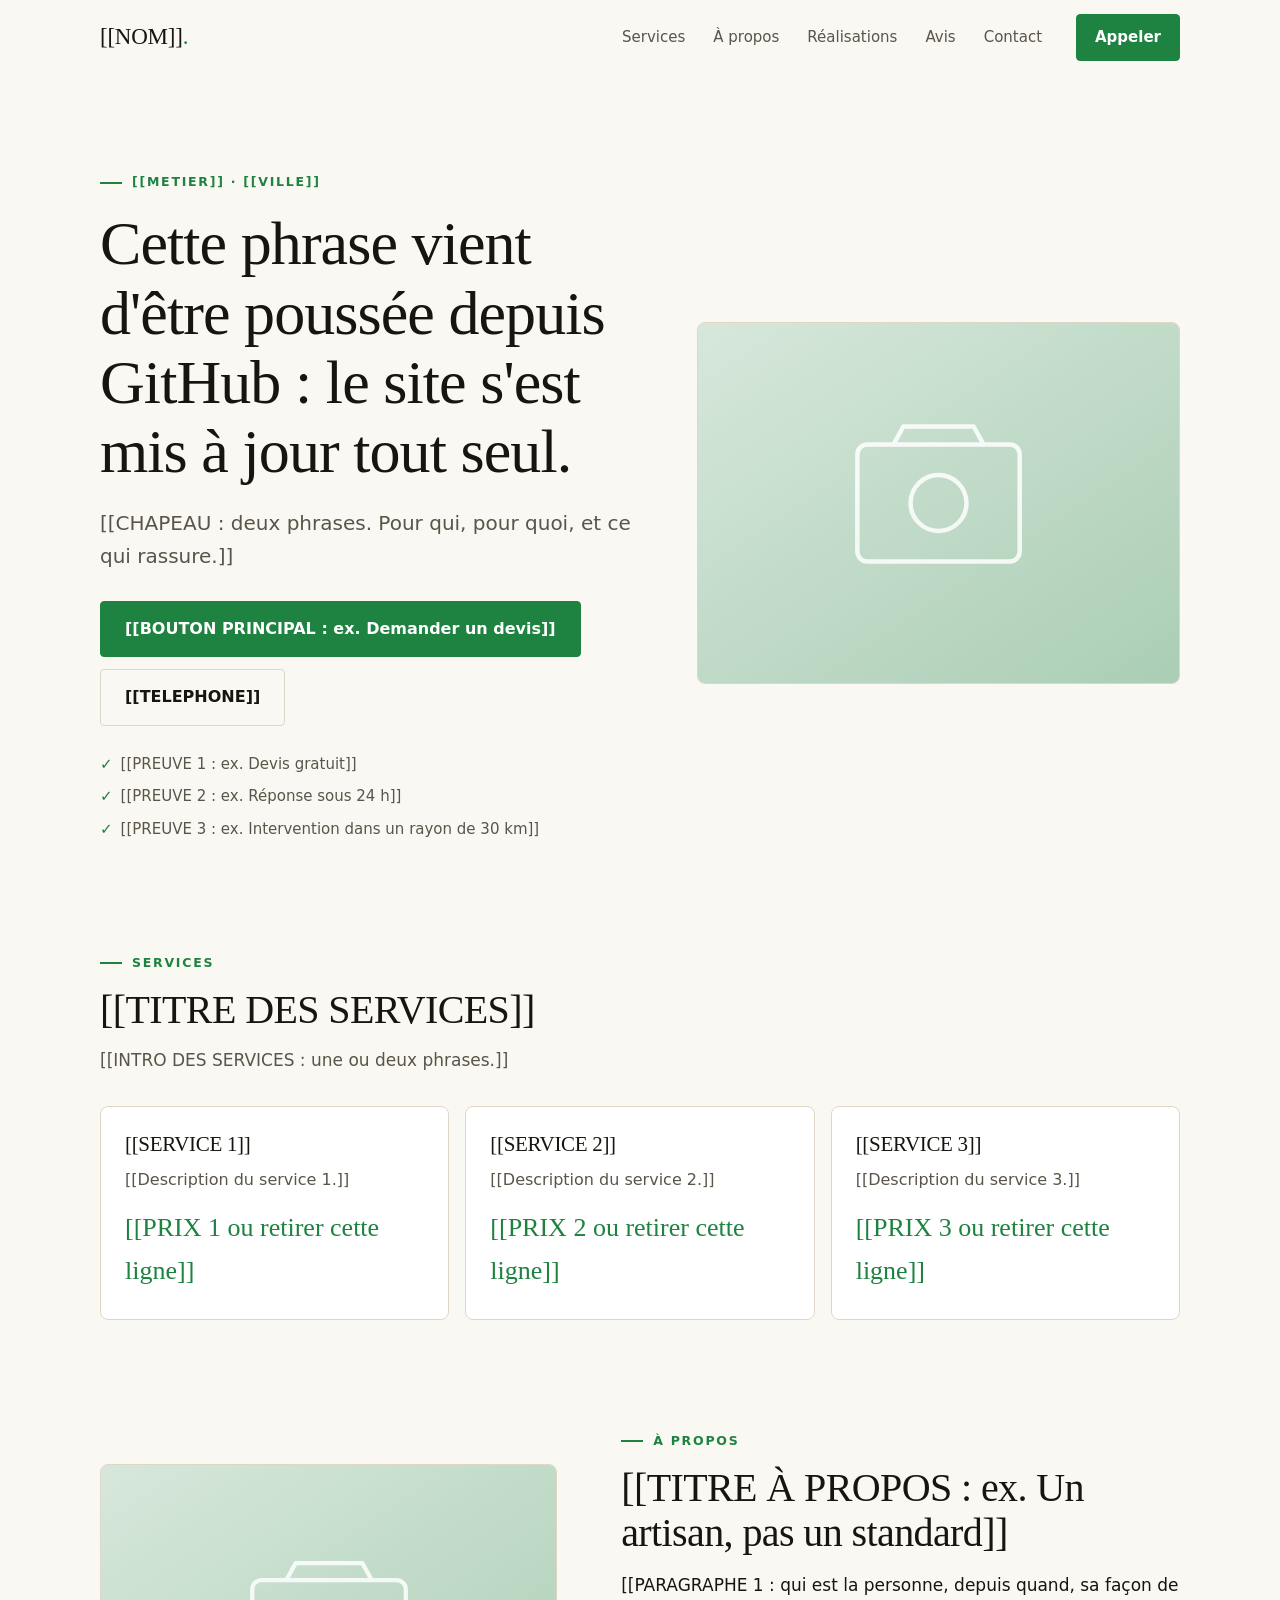
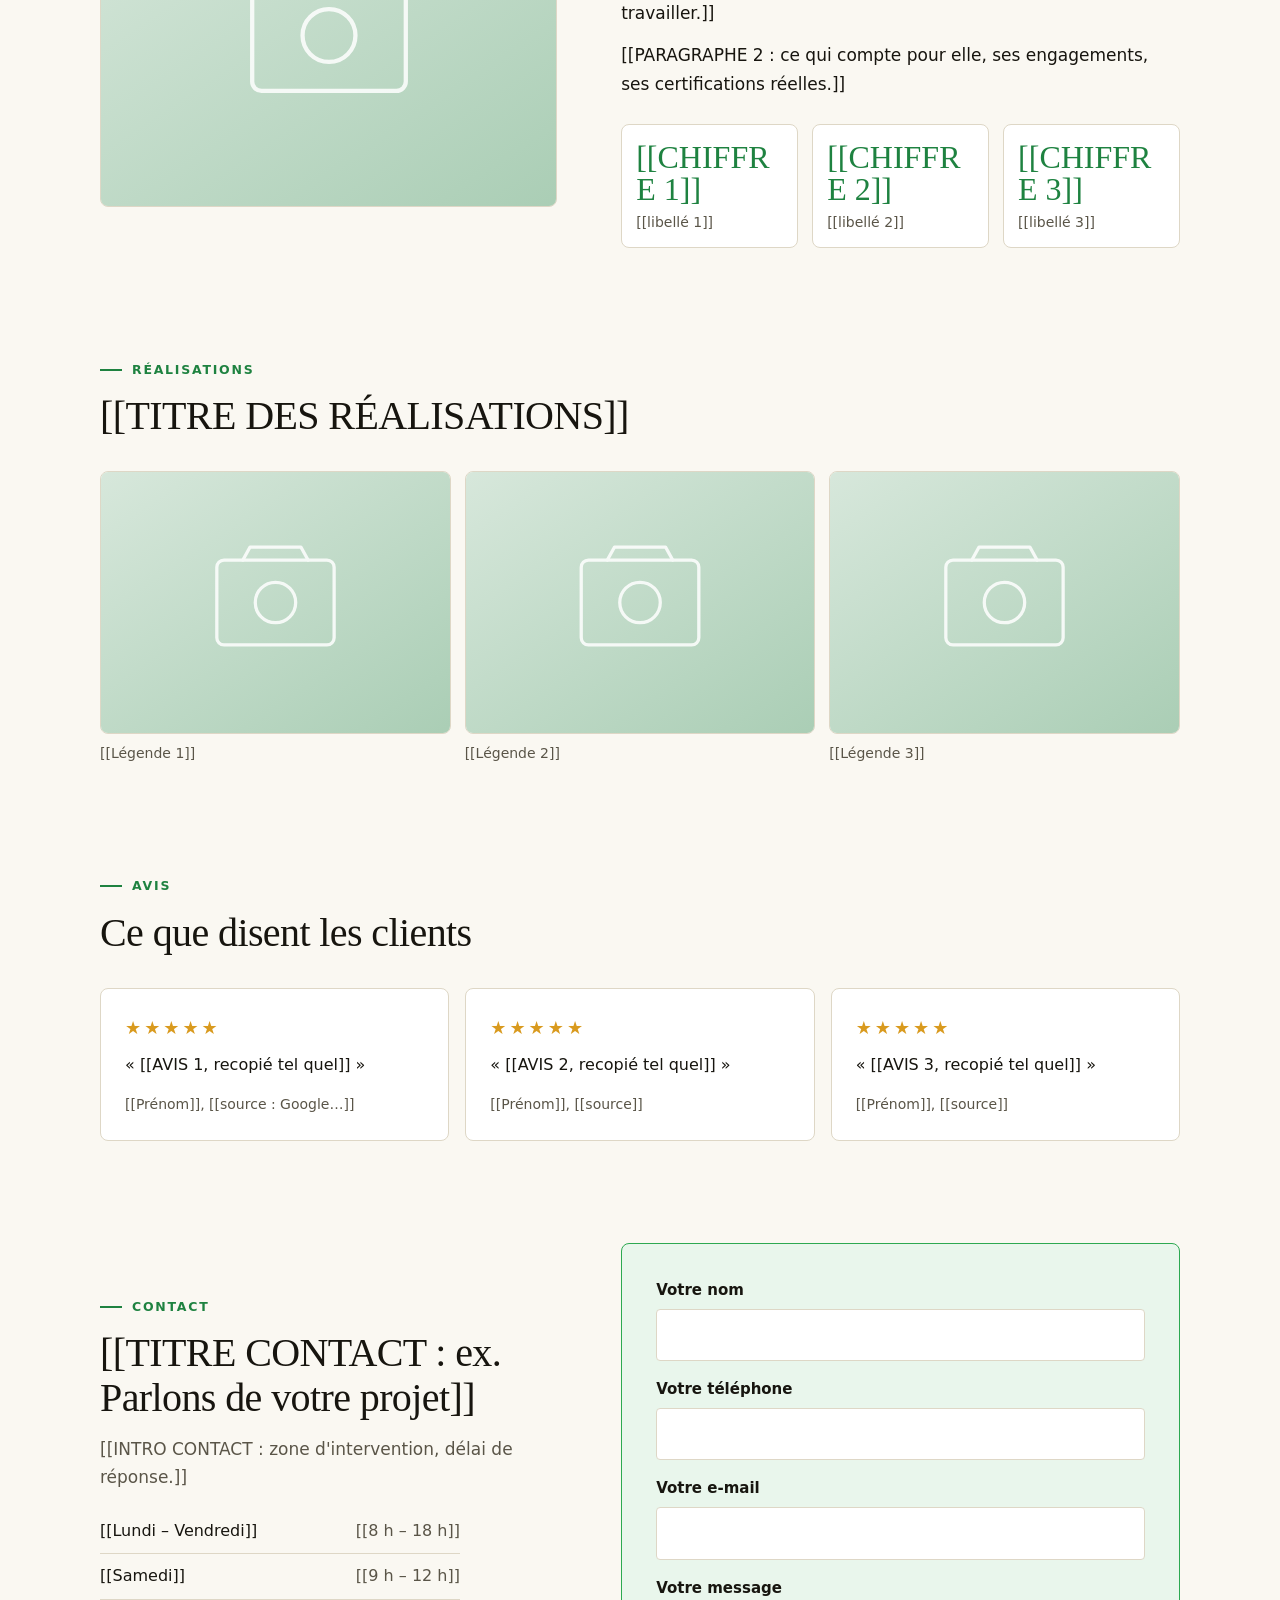
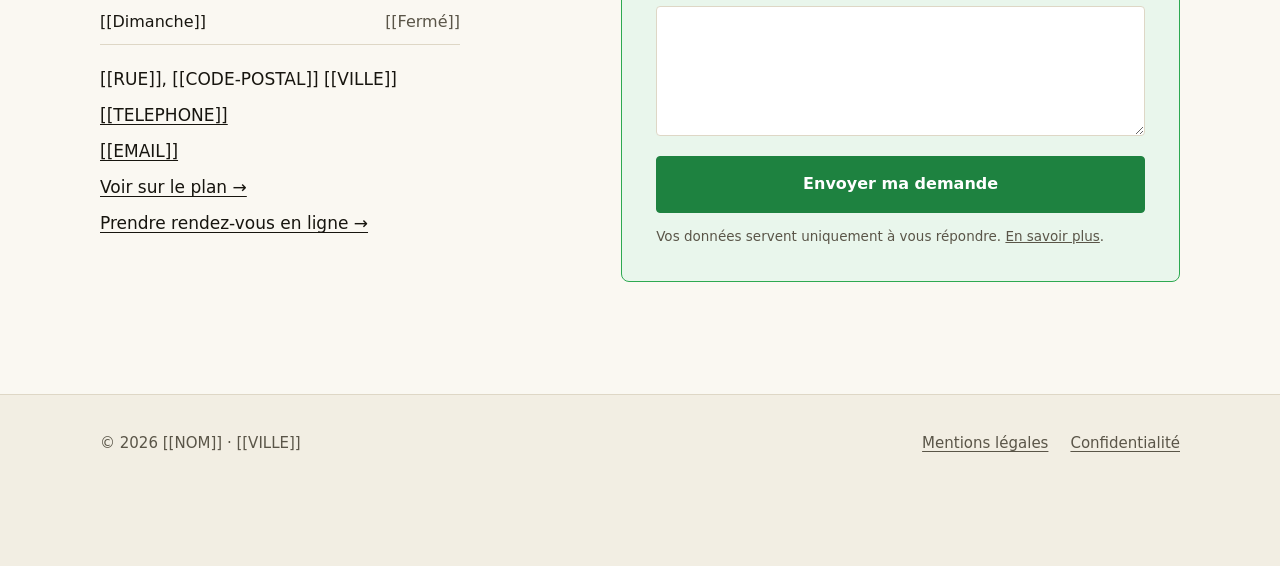
<file: index.html>
<!doctype html>
<html lang="fr">
<head>
  <meta charset="utf-8">
  <meta name="viewport" content="width=device-width, initial-scale=1">
  <title>[[NOM]] — [[METIER]] à [[VILLE]]</title>
  <meta name="description" content="[[DESCRIPTION : une phrase, 150 caractères maximum, avec le métier, la ville et ce qui distingue l'entreprise.]]">
  <link rel="canonical" href="[[URL]]/">
  <meta name="theme-color" content="#1e8240">

  <meta property="og:type" content="website">
  <meta property="og:locale" content="fr_FR">
  <meta property="og:title" content="[[NOM]] — [[METIER]] à [[VILLE]]">
  <meta property="og:description" content="[[DESCRIPTION]]">
  <meta property="og:url" content="[[URL]]/">
  <meta property="og:image" content="[[URL]]/images/partage.jpg">

  <link rel="icon" href="images/favicon.svg" type="image/svg+xml">
  <link rel="stylesheet" href="styles.css">

  <!-- Ce que Google lit pour afficher l'entreprise : à garder juste. -->
  <script type="application/ld+json">
  {
    "@context": "https://schema.org",
    "@type": "LocalBusiness",
    "name": "[[NOM]]",
    "description": "[[DESCRIPTION]]",
    "url": "[[URL]]/",
    "telephone": "[[TELEPHONE]]",
    "email": "[[EMAIL]]",
    "image": "[[URL]]/images/partage.jpg",
    "address": {
      "@type": "PostalAddress",
      "streetAddress": "[[RUE]]",
      "postalCode": "[[CODE-POSTAL]]",
      "addressLocality": "[[VILLE]]",
      "addressCountry": "FR"
    },
    "openingHours": ["[[HORAIRES-SCHEMA : ex. Mo-Fr 08:00-18:00]]"]
  }
  </script>
</head>
<body>
  <a class="lien-evitement" href="#contenu">Aller au contenu</a>

  <header class="entete">
    <div class="entete-rang">
      <a class="marque" href="#haut" aria-label="[[NOM]], accueil">[[NOM]]<span>.</span></a>
      <button class="burger" type="button" aria-label="Ouvrir le menu" aria-expanded="false" aria-controls="menu">
        <svg width="20" height="20" viewBox="0 0 24 24" fill="none" stroke="currentColor" stroke-width="2" stroke-linecap="round" aria-hidden="true"><path d="M4 7h16M4 12h16M4 17h16"/></svg>
      </button>
      <nav class="menu" id="menu" aria-label="Navigation principale">
        <a href="#services">Services</a>
        <a href="#apropos">À propos</a>
        <a href="#realisations">Réalisations</a>
        <a href="#avis">Avis</a>
        <a href="#contact">Contact</a>
      </nav>
      <a class="bouton" href="tel:[[TELEPHONE-LIEN]]">Appeler</a>
    </div>
  </header>

  <main id="contenu">
    <span id="haut"></span>

    <!-- ── Héros ───────────────────────────────────────────────────── -->
    <section class="heros">
      <div class="contenu heros-grille">
        <div class="heros-texte">
          <span class="surtitre">[[METIER]] · [[VILLE]]</span>
          <h1>Cette phrase vient d'être poussée depuis GitHub : le site s'est mis à jour tout seul.</h1>
          <p class="chapeau">[[CHAPEAU : deux phrases. Pour qui, pour quoi, et ce qui rassure.]]</p>
          <div class="actions">
            <a class="bouton" href="#contact">[[BOUTON PRINCIPAL : ex. Demander un devis]]</a>
            <a class="bouton-2" href="tel:[[TELEPHONE-LIEN]]">[[TELEPHONE]]</a>
          </div>
          <ul class="preuves">
            <li>[[PREUVE 1 : ex. Devis gratuit]]</li>
            <li>[[PREUVE 2 : ex. Réponse sous 24 h]]</li>
            <li>[[PREUVE 3 : ex. Intervention dans un rayon de 30 km]]</li>
          </ul>
        </div>
        <div class="photo">
          <img src="images/exemple.svg" width="1200" height="800" alt="[[DESCRIPTION DE LA PHOTO]]" fetchpriority="high">
        </div>
      </div>
    </section>

    <!-- ── Services ────────────────────────────────────────────────── -->
    <section class="bande" id="services">
      <div class="contenu">
        <span class="surtitre revele">Services</span>
        <h2 class="revele" style="margin-top:14px">[[TITRE DES SERVICES]]</h2>
        <p class="intro revele">[[INTRO DES SERVICES : une ou deux phrases.]]</p>
        <div class="grille trois">
          <article class="carte revele" style="--i:0">
            <h3>[[SERVICE 1]]</h3>
            <p>[[Description du service 1.]]</p>
            <div class="prix">[[PRIX 1 ou retirer cette ligne]]</div>
          </article>
          <article class="carte revele" style="--i:1">
            <h3>[[SERVICE 2]]</h3>
            <p>[[Description du service 2.]]</p>
            <div class="prix">[[PRIX 2 ou retirer cette ligne]]</div>
          </article>
          <article class="carte revele" style="--i:2">
            <h3>[[SERVICE 3]]</h3>
            <p>[[Description du service 3.]]</p>
            <div class="prix">[[PRIX 3 ou retirer cette ligne]]</div>
          </article>
        </div>
      </div>
    </section>

    <!-- ── À propos ────────────────────────────────────────────────── -->
    <section class="bande" id="apropos">
      <div class="contenu deux">
        <div class="photo revele">
          <img src="images/exemple.svg" width="1200" height="800" alt="[[DESCRIPTION DE LA PHOTO : la personne ou l'équipe]]" loading="lazy">
        </div>
        <div>
          <span class="surtitre revele">À propos</span>
          <h2 class="revele" style="margin-top:14px">[[TITRE À PROPOS : ex. Un artisan, pas un standard]]</h2>
          <p class="revele" style="margin-top:16px">[[PARAGRAPHE 1 : qui est la personne, depuis quand, sa façon de travailler.]]</p>
          <p class="revele">[[PARAGRAPHE 2 : ce qui compte pour elle, ses engagements, ses certifications réelles.]]</p>
          <div class="chiffres revele">
            <div><b>[[CHIFFRE 1]]</b><span>[[libellé 1]]</span></div>
            <div><b>[[CHIFFRE 2]]</b><span>[[libellé 2]]</span></div>
            <div><b>[[CHIFFRE 3]]</b><span>[[libellé 3]]</span></div>
          </div>
        </div>
      </div>
    </section>

    <!-- ── Réalisations ────────────────────────────────────────────── -->
    <section class="bande" id="realisations">
      <div class="contenu">
        <span class="surtitre revele">Réalisations</span>
        <h2 class="revele" style="margin-top:14px">[[TITRE DES RÉALISATIONS]]</h2>
        <div class="galerie">
          <figure class="revele" style="--i:0"><img src="images/exemple.svg" width="1200" height="800" alt="[[DESCRIPTION 1]]" loading="lazy"><figcaption>[[Légende 1]]</figcaption></figure>
          <figure class="revele" style="--i:1"><img src="images/exemple.svg" width="1200" height="800" alt="[[DESCRIPTION 2]]" loading="lazy"><figcaption>[[Légende 2]]</figcaption></figure>
          <figure class="revele" style="--i:2"><img src="images/exemple.svg" width="1200" height="800" alt="[[DESCRIPTION 3]]" loading="lazy"><figcaption>[[Légende 3]]</figcaption></figure>
        </div>
      </div>
    </section>

    <!-- ── Avis ────────────────────────────────────────────────────── -->
    <!-- DES AVIS RÉELLEMENT REÇUS, recopiés tels quels avec le prénom. Jamais
         inventés : de faux avis sur un vrai commerce sont une pratique
         commerciale trompeuse. S'il n'y en a pas, RETIRER TOUTE LA SECTION. -->
    <section class="bande" id="avis">
      <div class="contenu">
        <span class="surtitre revele">Avis</span>
        <h2 class="revele" style="margin-top:14px">Ce que disent les clients</h2>
        <ul class="avis">
          <li class="revele" style="--i:0"><div class="etoiles" aria-label="5 sur 5">★★★★★</div><blockquote>« [[AVIS 1, recopié tel quel]] »</blockquote><cite>[[Prénom]], [[source : Google…]]</cite></li>
          <li class="revele" style="--i:1"><div class="etoiles" aria-label="5 sur 5">★★★★★</div><blockquote>« [[AVIS 2, recopié tel quel]] »</blockquote><cite>[[Prénom]], [[source]]</cite></li>
          <li class="revele" style="--i:2"><div class="etoiles" aria-label="5 sur 5">★★★★★</div><blockquote>« [[AVIS 3, recopié tel quel]] »</blockquote><cite>[[Prénom]], [[source]]</cite></li>
        </ul>
      </div>
    </section>

    <!-- ── Contact ─────────────────────────────────────────────────── -->
    <section class="bande" id="contact">
      <div class="contenu deux">
        <div>
          <span class="surtitre revele">Contact</span>
          <h2 class="revele" style="margin-top:14px">[[TITRE CONTACT : ex. Parlons de votre projet]]</h2>
          <p class="intro revele">[[INTRO CONTACT : zone d'intervention, délai de réponse.]]</p>

          <ul class="horaires revele" aria-label="Horaires">
            <li><span>[[Lundi – Vendredi]]</span><span>[[8 h – 18 h]]</span></li>
            <li><span>[[Samedi]]</span><span>[[9 h – 12 h]]</span></li>
            <li><span>[[Dimanche]]</span><span>[[Fermé]]</span></li>
          </ul>

          <address class="coordonnees revele">
            <span>[[RUE]], [[CODE-POSTAL]] [[VILLE]]</span>
            <a href="tel:[[TELEPHONE-LIEN]]">[[TELEPHONE]]</a>
            <a href="mailto:[[EMAIL]]">[[EMAIL]]</a>
            <!-- UN LIEN VERS LE PLAN, PAS UNE CARTE INTÉGRÉE : une carte intégrée
                 dépose des cookies et oblige à afficher un bandeau de consentement. -->
            <a href="[[LIEN-PLAN : adresse Google Maps de l'entreprise]]" target="_blank" rel="noopener">Voir sur le plan →</a>
            <!-- RETIRER la ligne suivante si le client ne prend pas de rendez-vous en ligne. -->
            <a href="[[LIEN-RDV : adresse Cal.com du client]]" target="_blank" rel="noopener">Prendre rendez-vous en ligne →</a>
          </address>
        </div>

        <!-- Formulaire géré par Netlify Forms : les demandes arrivent dans la boîte
             du client (réglage dans SON compte Netlify : Forms → notifications). -->
        <form class="formulaire revele" name="contact" method="POST" action="merci.html" data-netlify="true" netlify-honeypot="champ-piege">
          <input type="hidden" name="form-name" value="contact">
          <p class="piege" aria-hidden="true"><label>Ne pas remplir <input name="champ-piege" tabindex="-1" autocomplete="off"></label></p>

          <label for="nom">Votre nom</label>
          <input class="champ" id="nom" name="nom" type="text" autocomplete="name" required>

          <label for="tel">Votre téléphone</label>
          <input class="champ" id="tel" name="telephone" type="tel" autocomplete="tel">

          <label for="mail">Votre e-mail</label>
          <input class="champ" id="mail" name="email" type="email" autocomplete="email" required>

          <label for="message">Votre message</label>
          <textarea class="champ" id="message" name="message" required></textarea>

          <button class="bouton" type="submit">Envoyer ma demande</button>
          <p class="note">Vos données servent uniquement à vous répondre. <a href="confidentialite.html">En savoir plus</a>.</p>
        </form>
      </div>
    </section>
  </main>

  <footer class="pied">
    <div class="contenu pied-rang">
      <p>© <span id="annee">2026</span> [[NOM]] · [[VILLE]]</p>
      <nav aria-label="Pied de page">
        <a href="mentions-legales.html">Mentions légales</a>
        <a href="confidentialite.html">Confidentialité</a>
      </nav>
    </div>
  </footer>

  <!-- Téléphone : appeler et écrire restent toujours à portée du pouce. -->
  <div class="barre-pouce">
    <a class="bouton" href="tel:[[TELEPHONE-LIEN]]">Appeler</a>
    <a class="bouton-2" href="#contact">Écrire</a>
  </div>

  <script src="site.js" defer></script>
</body>
</html>
</file>
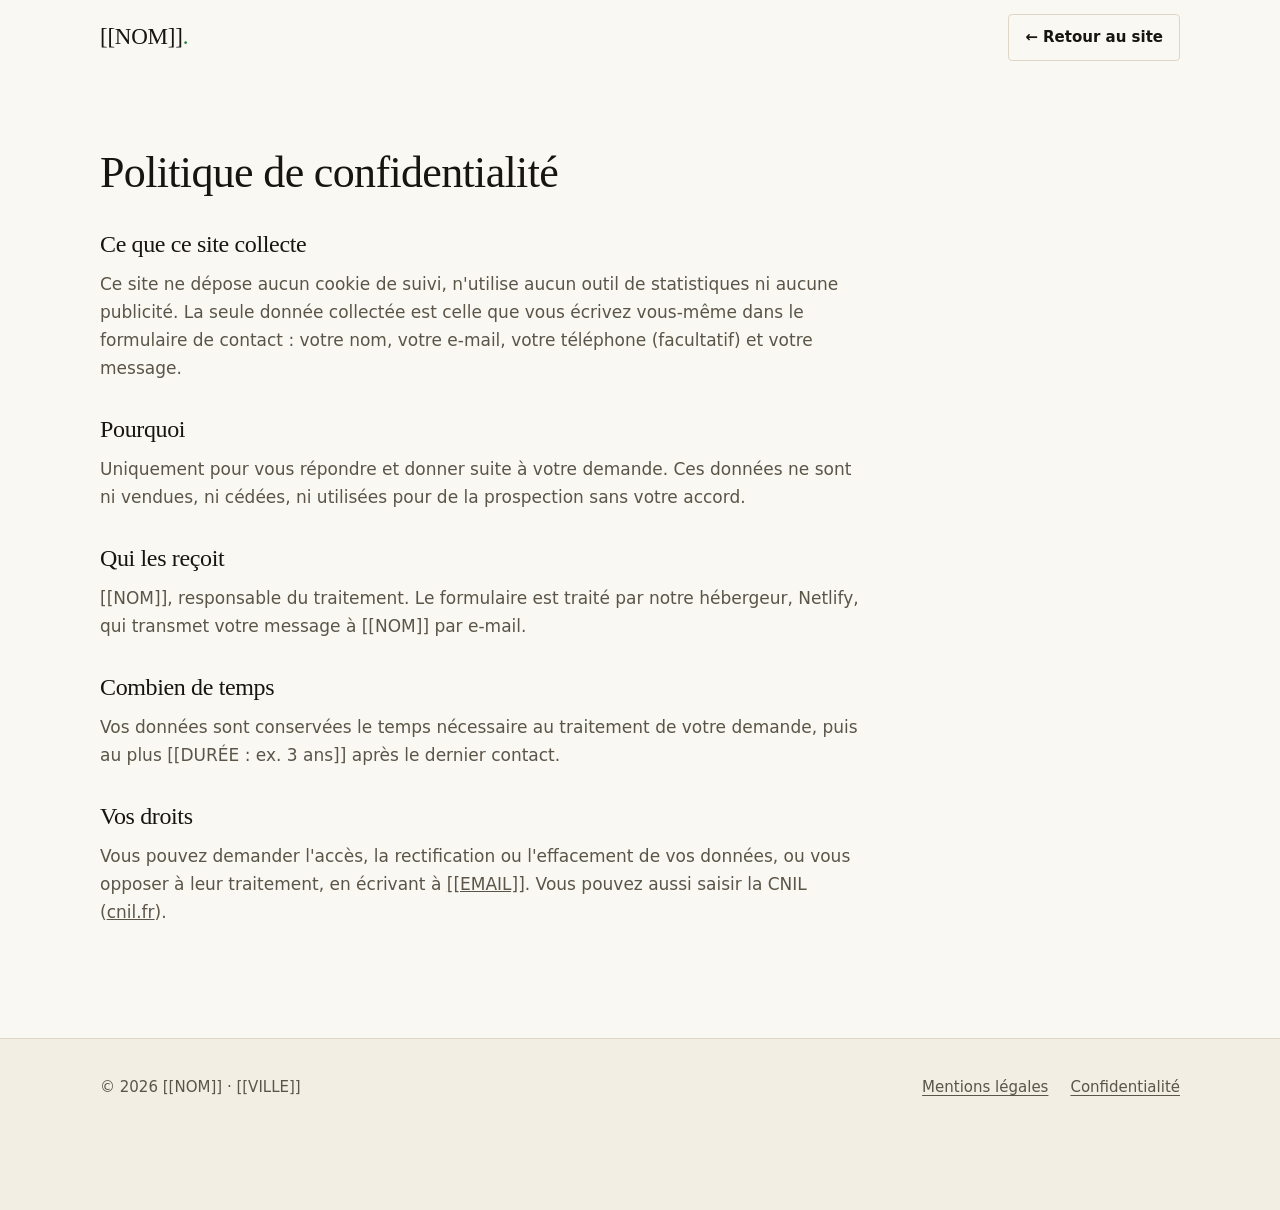
<file: confidentialite.html>
<!doctype html>
<html lang="fr">
<head>
  <meta charset="utf-8">
  <meta name="viewport" content="width=device-width, initial-scale=1">
  <title>Politique de confidentialité — [[NOM]]</title>
  <meta name="description" content="Comment [[NOM]] traite les données envoyées par le formulaire de contact.">
  <link rel="canonical" href="[[URL]]/confidentialite.html">
  <link rel="icon" href="images/favicon.svg" type="image/svg+xml">
  <link rel="stylesheet" href="styles.css">
</head>
<body>
  <a class="lien-evitement" href="#contenu">Aller au contenu</a>
  <header class="entete">
    <div class="entete-rang">
      <a class="marque" href="index.html" aria-label="[[NOM]], accueil">[[NOM]]<span>.</span></a>
      <a class="bouton-2" href="index.html" style="padding:10px 16px;font-size:15px">← Retour au site</a>
    </div>
  </header>
  <main id="contenu">
    <div class="contenu">
      <article class="page-texte">
        <h1>Politique de confidentialité</h1>

        <h2>Ce que ce site collecte</h2>
        <p>Ce site ne dépose aucun cookie de suivi, n'utilise aucun outil de statistiques ni aucune publicité. La seule donnée collectée est celle que vous écrivez vous-même dans le formulaire de contact : votre nom, votre e-mail, votre téléphone (facultatif) et votre message.</p>

        <h2>Pourquoi</h2>
        <p>Uniquement pour vous répondre et donner suite à votre demande. Ces données ne sont ni vendues, ni cédées, ni utilisées pour de la prospection sans votre accord.</p>

        <h2>Qui les reçoit</h2>
        <p>[[NOM]], responsable du traitement. Le formulaire est traité par notre hébergeur, Netlify, qui transmet votre message à [[NOM]] par e-mail.</p>

        <h2>Combien de temps</h2>
        <p>Vos données sont conservées le temps nécessaire au traitement de votre demande, puis au plus [[DURÉE : ex. 3 ans]] après le dernier contact.</p>

        <h2>Vos droits</h2>
        <p>Vous pouvez demander l'accès, la rectification ou l'effacement de vos données, ou vous opposer à leur traitement, en écrivant à <a href="mailto:[[EMAIL]]">[[EMAIL]]</a>. Vous pouvez aussi saisir la CNIL (<a href="https://www.cnil.fr" rel="noopener">cnil.fr</a>).</p>
      </article>
    </div>
  </main>
  <footer class="pied">
    <div class="contenu pied-rang">
      <p>© <span id="annee">2026</span> [[NOM]] · [[VILLE]]</p>
      <nav aria-label="Pied de page">
        <a href="mentions-legales.html">Mentions légales</a>
        <a href="confidentialite.html">Confidentialité</a>
      </nav>
    </div>
  </footer>
  <script src="site.js" defer></script>
</body>
</html>
</file>
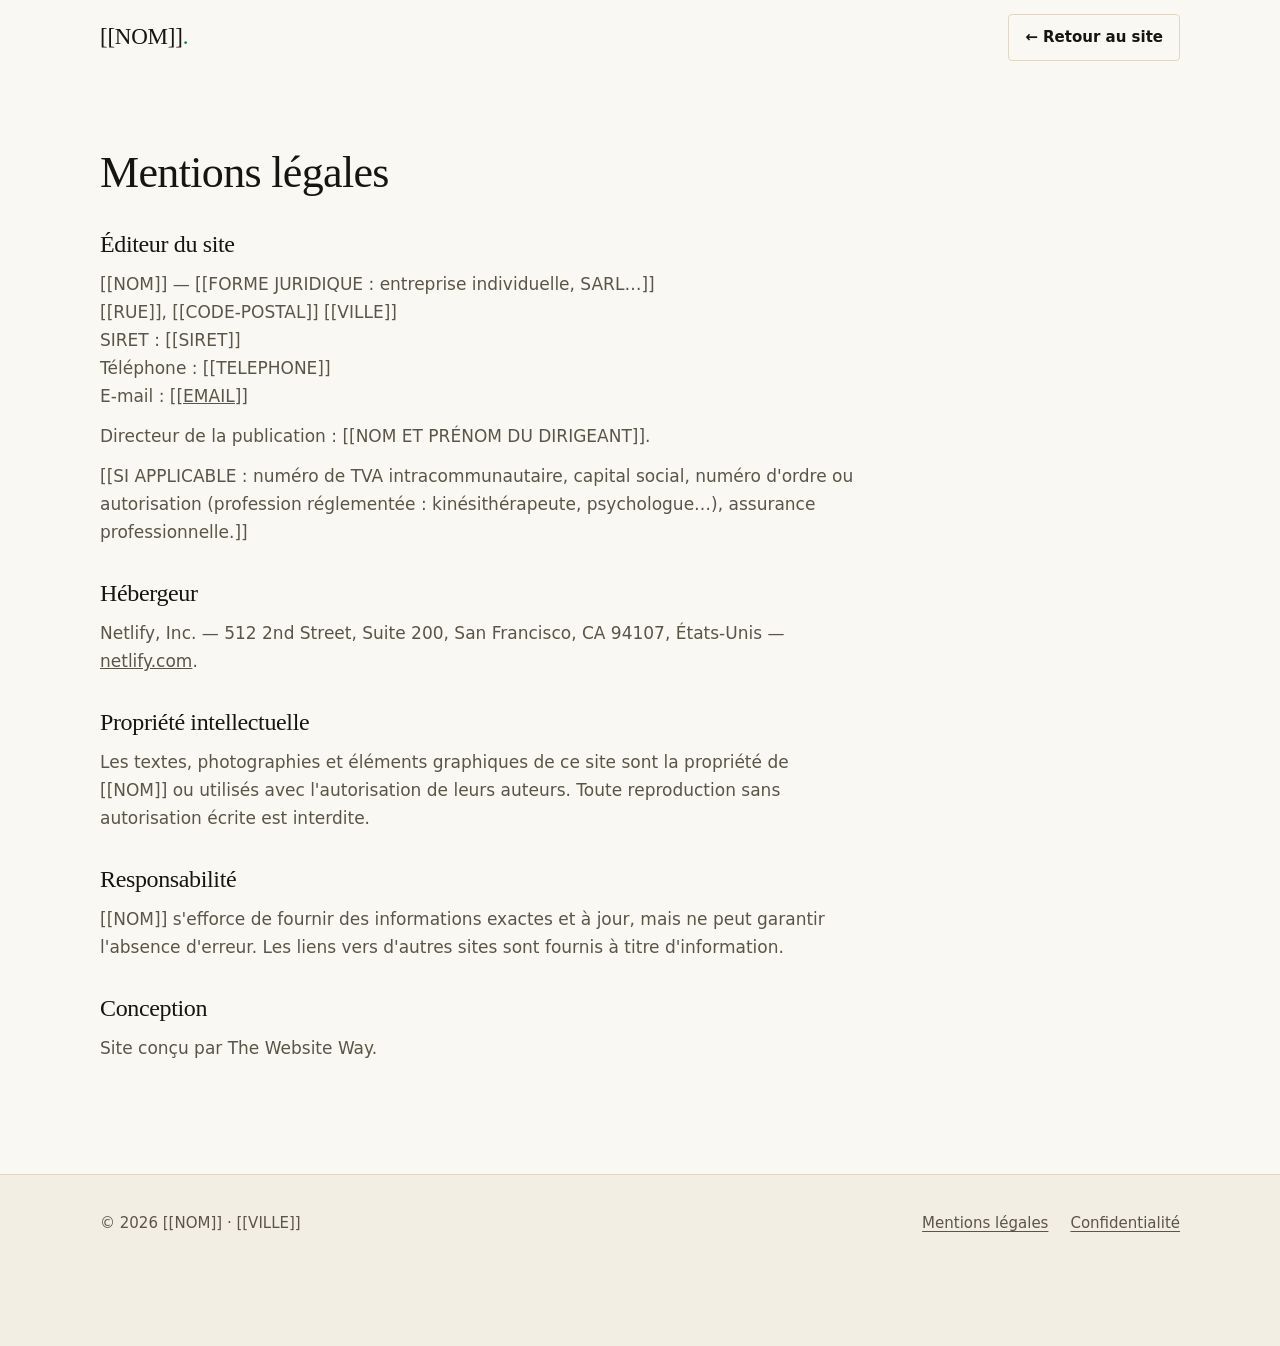
<file: mentions-legales.html>
<!doctype html>
<html lang="fr">
<head>
  <meta charset="utf-8">
  <meta name="viewport" content="width=device-width, initial-scale=1">
  <title>Mentions légales — [[NOM]]</title>
  <meta name="description" content="Mentions légales du site de [[NOM]].">
  <link rel="canonical" href="[[URL]]/mentions-legales.html">
  <link rel="icon" href="images/favicon.svg" type="image/svg+xml">
  <link rel="stylesheet" href="styles.css">
</head>
<body>
  <a class="lien-evitement" href="#contenu">Aller au contenu</a>
  <header class="entete">
    <div class="entete-rang">
      <a class="marque" href="index.html" aria-label="[[NOM]], accueil">[[NOM]]<span>.</span></a>
      <a class="bouton-2" href="index.html" style="padding:10px 16px;font-size:15px">← Retour au site</a>
    </div>
  </header>
  <main id="contenu">
    <div class="contenu">
      <article class="page-texte">
        <h1>Mentions légales</h1>

        <h2>Éditeur du site</h2>
        <p>[[NOM]] — [[FORME JURIDIQUE : entreprise individuelle, SARL…]]<br>
        [[RUE]], [[CODE-POSTAL]] [[VILLE]]<br>
        SIRET : [[SIRET]]<br>
        Téléphone : [[TELEPHONE]]<br>
        E-mail : <a href="mailto:[[EMAIL]]">[[EMAIL]]</a></p>
        <p>Directeur de la publication : [[NOM ET PRÉNOM DU DIRIGEANT]].</p>
        <p>[[SI APPLICABLE : numéro de TVA intracommunautaire, capital social, numéro d'ordre ou autorisation (profession réglementée : kinésithérapeute, psychologue…), assurance professionnelle.]]</p>

        <h2>Hébergeur</h2>
        <p>Netlify, Inc. — 512 2nd Street, Suite 200, San Francisco, CA 94107, États-Unis — <a href="https://www.netlify.com" rel="noopener">netlify.com</a>.</p>

        <h2>Propriété intellectuelle</h2>
        <p>Les textes, photographies et éléments graphiques de ce site sont la propriété de [[NOM]] ou utilisés avec l'autorisation de leurs auteurs. Toute reproduction sans autorisation écrite est interdite.</p>

        <h2>Responsabilité</h2>
        <p>[[NOM]] s'efforce de fournir des informations exactes et à jour, mais ne peut garantir l'absence d'erreur. Les liens vers d'autres sites sont fournis à titre d'information.</p>

        <h2>Conception</h2>
        <p>Site conçu par The Website Way.</p>
      </article>
    </div>
  </main>
  <footer class="pied">
    <div class="contenu pied-rang">
      <p>© <span id="annee">2026</span> [[NOM]] · [[VILLE]]</p>
      <nav aria-label="Pied de page">
        <a href="mentions-legales.html">Mentions légales</a>
        <a href="confidentialite.html">Confidentialité</a>
      </nav>
    </div>
  </footer>
  <script src="site.js" defer></script>
</body>
</html>
</file>
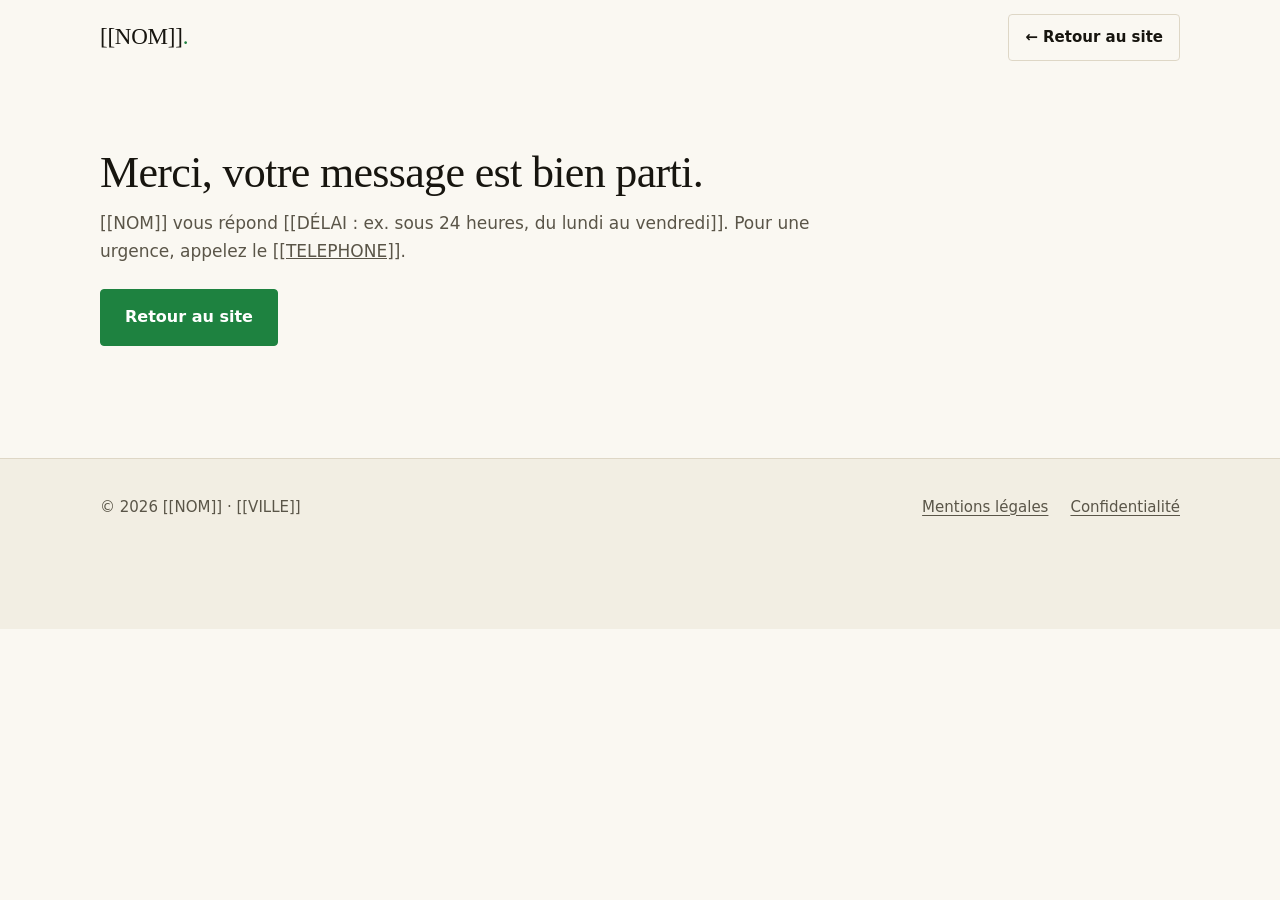
<file: merci.html>
<!doctype html>
<html lang="fr">
<head>
  <meta charset="utf-8">
  <meta name="viewport" content="width=device-width, initial-scale=1">
  <title>Message envoyé — [[NOM]]</title>
  <meta name="description" content="Votre message a bien été envoyé.">
  <meta name="robots" content="noindex">
  <link rel="icon" href="images/favicon.svg" type="image/svg+xml">
  <link rel="stylesheet" href="styles.css">
</head>
<body>
  <a class="lien-evitement" href="#contenu">Aller au contenu</a>
  <header class="entete">
    <div class="entete-rang">
      <a class="marque" href="index.html" aria-label="[[NOM]], accueil">[[NOM]]<span>.</span></a>
      <a class="bouton-2" href="index.html" style="padding:10px 16px;font-size:15px">← Retour au site</a>
    </div>
  </header>
  <main id="contenu">
    <div class="contenu">
      <article class="page-texte">
        <h1>Merci, votre message est bien parti.</h1>
        <p>[[NOM]] vous répond [[DÉLAI : ex. sous 24 heures, du lundi au vendredi]]. Pour une urgence, appelez le <a href="tel:[[TELEPHONE-LIEN]]">[[TELEPHONE]]</a>.</p>
        <p style="margin-top:24px"><a class="bouton" href="index.html">Retour au site</a></p>
      </article>
    </div>
  </main>
  <footer class="pied">
    <div class="contenu pied-rang">
      <p>© <span id="annee">2026</span> [[NOM]] · [[VILLE]]</p>
      <nav aria-label="Pied de page">
        <a href="mentions-legales.html">Mentions légales</a>
        <a href="confidentialite.html">Confidentialité</a>
      </nav>
    </div>
  </footer>
  <script src="site.js" defer></script>
</body>
</html>
</file>
<file: styles.css>
/* ════════════════════════════════════════════════════════════════════════
   MODÈLE DE SITE STATIQUE — l'habillage.

   POUR CHANGER L'ALLURE D'UN CLIENT, TOUCHER AUX VARIABLES CI-DESSOUS, et
   presque rien d'autre : la couleur d'accent, le papier, l'encre, la
   typographie des titres.

   AUCUNE POLICE NI SCRIPT EXTERNE. Pas de Google Fonts, pas de statistiques :
   rien ne part vers un tiers à la visite, donc pas de bandeau de cookies à
   afficher, et la page se charge vite. Les polices sont celles du système.

   DEUX VERTS, COMME SUR TTW : un accent pour ce qui est DESSINÉ, un accent
   foncé pour ce qui porte du TEXTE (contraste 4,5 pour 1 au minimum). Si vous
   changez la couleur, gardez cette règle : testez le texte blanc sur
   --accent-texte.
   ════════════════════════════════════════════════════════════════════════ */

:root {
  --accent: #2da951;
  --accent-texte: #1e8240;
  --accent-survol: #176934;
  --accent-clair: #e9f6ec;
  --sur-accent: #ffffff;

  --papier: #faf8f2;
  --papier-2: #f2eee3;
  --surface: #ffffff;
  --encre: #17150f;
  --encre-2: #5a5548;
  --encre-3: #7a7466;
  --trait: #ded7c6;

  --titres: 'Iowan Old Style', 'Palatino Linotype', Palatino, Georgia, serif;
  --corps: system-ui, -apple-system, 'Segoe UI', Roboto, sans-serif;
  --lisse: cubic-bezier(.22, .61, .36, 1);
  --largeur: 1120px;
  color-scheme: light;
}

/* La nuit suit le réglage de l'appareil, sans bouton. */
@media (prefers-color-scheme: dark) {
  :root {
    --accent: #4fc97c;
    --accent-texte: #4fc97c;
    --accent-survol: #6fd896;
    --accent-clair: #16261b;
    --sur-accent: #0c1810;
    --papier: #0e1511;
    --papier-2: #141d17;
    --surface: #132019;
    --encre: #f4f0e6;
    --encre-2: #bab3a2;
    --encre-3: #8b8474;
    --trait: #2a372e;
    color-scheme: dark;
  }
}

*, *::before, *::after { box-sizing: border-box; }
html { scroll-behavior: smooth; -webkit-text-size-adjust: 100%; }
body {
  margin: 0; background: var(--papier); color: var(--encre);
  font-family: var(--corps); font-size: 17px; line-height: 1.65;
}
img { max-width: 100%; height: auto; display: block; }
a { color: inherit; }
p { margin: 0; }
h1, h2, h3 { font-family: var(--titres); font-weight: 400; letter-spacing: -0.015em; line-height: 1.12; margin: 0; }
h1 { font-size: clamp(36px, 6vw, 62px); }
h2 { font-size: clamp(27px, 3.6vw, 40px); }
h3 { font-size: 21px; }

:focus-visible { outline: 3px solid var(--accent-texte); outline-offset: 2px; border-radius: 2px; }

.lien-evitement {
  position: absolute; left: 12px; top: -60px; z-index: 100;
  background: var(--accent-texte); color: var(--sur-accent); padding: 10px 16px; border-radius: 4px;
}
.lien-evitement:focus { top: 12px; }

.contenu { max-width: var(--largeur); margin: 0 auto; padding: 0 20px; }
.bande { padding: clamp(56px, 8vw, 104px) 0 0; }
.surtitre {
  display: inline-flex; align-items: center; gap: 10px;
  font-size: 12.5px; font-weight: 600; letter-spacing: .14em; text-transform: uppercase; color: var(--accent-texte);
}
.surtitre::before { content: ''; width: 22px; height: 2px; background: currentColor; }
.intro { max-width: 640px; margin-top: 14px; color: var(--encre-2); }

/* ── Boutons ─────────────────────────────────────────────────────────── */
.bouton, .bouton-2 {
  display: inline-flex; align-items: center; justify-content: center; gap: 9px;
  padding: 14px 24px; font: inherit; font-size: 16px; font-weight: 600;
  border-radius: 4px; text-decoration: none; cursor: pointer;
  transition: background .2s, color .2s, border-color .2s, transform .2s var(--lisse);
}
.bouton { background: var(--accent-texte); color: var(--sur-accent); border: 1px solid var(--accent-texte); }
.bouton:hover { background: var(--accent-survol); border-color: var(--accent-survol); transform: translateY(-2px); }
.bouton-2 { background: transparent; color: var(--encre); border: 1px solid var(--trait); }
.bouton-2:hover { border-color: var(--encre-3); transform: translateY(-2px); }

/* ── En-tête ─────────────────────────────────────────────────────────── */
.entete {
  position: sticky; top: 0; z-index: 50;
  background: color-mix(in srgb, var(--papier) 92%, transparent);
  backdrop-filter: blur(10px); -webkit-backdrop-filter: blur(10px);
  border-bottom: 1px solid transparent; transition: border-color .25s, box-shadow .25s;
}
.entete.defile { border-bottom-color: var(--trait); box-shadow: 0 8px 24px -18px rgba(0, 0, 0, .35); }
.entete-rang { display: flex; align-items: center; gap: 22px; padding: 14px 20px; max-width: var(--largeur); margin: 0 auto; }
.marque { font-family: var(--titres); font-size: 23px; text-decoration: none; letter-spacing: -.01em; margin-right: auto; }
.marque span { color: var(--accent-texte); }
.menu { display: flex; gap: 4px; }
.menu a { padding: 8px 12px; text-decoration: none; color: var(--encre-2); font-size: 15px; position: relative; transition: color .2s; }
.menu a:hover { color: var(--encre); }
.menu a::after {
  content: ''; position: absolute; left: 12px; right: 12px; bottom: 3px; height: 2px;
  background: var(--accent-texte); transform: scaleX(0); transform-origin: left; transition: transform .3s var(--lisse);
}
.menu a:hover::after { transform: scaleX(1); }
.entete .bouton { padding: 10px 18px; font-size: 15px; }
.burger { display: none; background: none; border: 1px solid var(--trait); border-radius: 4px; width: 44px; height: 44px; cursor: pointer; color: var(--encre); }
@media (max-width: 860px) {
  .burger { display: inline-grid; place-items: center; }
  .menu {
    display: none; position: absolute; left: 0; right: 0; top: 100%; flex-direction: column; gap: 0;
    background: var(--papier); border-bottom: 1px solid var(--trait); padding: 8px 20px 16px;
  }
  .menu.ouvert { display: flex; }
  .menu a { padding: 14px 4px; border-bottom: 1px solid var(--trait); }
  .menu a::after { display: none; }
  .entete .bouton { display: none; }
}

/* ── Héros ───────────────────────────────────────────────────────────── */
.heros { padding: clamp(40px, 7vw, 88px) 0 0; }
.heros-grille { display: grid; gap: clamp(28px, 5vw, 64px); align-items: center; grid-template-columns: minmax(0, 1fr); }
@media (min-width: 900px) { .heros-grille { grid-template-columns: minmax(0, 1.05fr) minmax(0, .95fr); } }
.heros h1 { margin-top: 16px; }
.heros p.chapeau { margin-top: 20px; font-size: clamp(17px, 1.7vw, 20px); color: var(--encre-2); max-width: 560px; }
.actions { margin-top: 28px; display: flex; flex-wrap: wrap; gap: 12px; }
.preuves { margin: 26px 0 0; padding: 0; list-style: none; display: flex; flex-wrap: wrap; gap: 8px 22px; color: var(--encre-2); font-size: 15px; }
.preuves li::before { content: '✓'; color: var(--accent-texte); font-weight: 700; margin-right: 8px; }
.photo { border-radius: 8px; overflow: hidden; border: 1px solid var(--trait); background: var(--papier-2); }
.photo img { width: 100%; aspect-ratio: 4 / 3; object-fit: cover; }

/* ── Services ────────────────────────────────────────────────────────── */
.grille { margin-top: 32px; display: grid; gap: 16px; grid-template-columns: 1fr; }
@media (min-width: 640px) { .grille { grid-template-columns: repeat(2, 1fr); } }
@media (min-width: 960px) { .grille.trois { grid-template-columns: repeat(3, 1fr); } }
.carte {
  padding: 26px 24px; background: var(--surface); border: 1px solid var(--trait); border-radius: 8px;
  transition: transform .35s var(--lisse), border-color .25s, box-shadow .35s var(--lisse); position: relative; overflow: hidden;
}
.carte::before {
  content: ''; position: absolute; left: 0; right: 0; top: 0; height: 3px; background: var(--accent);
  transform: scaleX(0); transform-origin: left; transition: transform .45s var(--lisse);
}
.carte:hover { transform: translateY(-4px); border-color: color-mix(in srgb, var(--accent) 55%, var(--trait)); box-shadow: 0 18px 36px -26px rgba(0, 0, 0, .45); }
.carte:hover::before { transform: scaleX(1); }
.carte p { margin-top: 10px; color: var(--encre-2); font-size: 16px; }
.carte .prix { margin-top: 14px; font-family: var(--titres); font-size: 26px; color: var(--accent-texte); }

/* ── À propos ────────────────────────────────────────────────────────── */
.deux { display: grid; gap: clamp(28px, 5vw, 64px); align-items: center; grid-template-columns: minmax(0, 1fr); }
@media (min-width: 900px) { .deux { grid-template-columns: minmax(0, .9fr) minmax(0, 1.1fr); } }
.deux p + p { margin-top: 14px; }
.chiffres { margin-top: 26px; display: grid; grid-template-columns: repeat(3, minmax(0, 1fr)); gap: 14px; }
@media (max-width: 480px) { .chiffres { gap: 8px; } .chiffres div { padding: 14px 10px; } .chiffres b { font-size: 26px; } }
.chiffres div { padding: 16px 14px; border: 1px solid var(--trait); border-radius: 8px; background: var(--surface); }
.chiffres b { overflow-wrap: anywhere; display: block; font-family: var(--titres); font-weight: 400; font-size: 32px; color: var(--accent-texte); line-height: 1; }
.chiffres span { overflow-wrap: anywhere; display: block; margin-top: 8px; font-size: 14px; color: var(--encre-2); line-height: 1.35; }

/* ── Réalisations ────────────────────────────────────────────────────── */
.galerie { margin-top: 32px; display: grid; gap: 14px; grid-template-columns: repeat(2, 1fr); }
@media (min-width: 900px) { .galerie { grid-template-columns: repeat(3, 1fr); } }
.galerie figure { margin: 0; }
.galerie img { aspect-ratio: 4 / 3; object-fit: cover; border-radius: 8px; border: 1px solid var(--trait); width: 100%; }
.galerie figcaption { margin-top: 8px; font-size: 14px; color: var(--encre-2); }

/* ── Avis ────────────────────────────────────────────────────────────── */
.avis { margin: 32px 0 0; padding: 0; list-style: none; display: grid; gap: 16px; grid-template-columns: 1fr; }
@media (min-width: 900px) { .avis { grid-template-columns: repeat(3, 1fr); } }
.avis li { padding: 24px; background: var(--surface); border: 1px solid var(--trait); border-radius: 8px; }
.etoiles { color: #d99a1e; letter-spacing: 3px; font-size: 18px; }
.avis blockquote { margin: 10px 0 0; color: var(--encre); font-size: 16px; }
.avis cite { display: block; margin-top: 14px; font-style: normal; font-size: 14px; color: var(--encre-2); }

/* ── Horaires et contact ─────────────────────────────────────────────── */
.horaires { margin: 18px 0 0; padding: 0; list-style: none; max-width: 360px; }
.horaires li { display: flex; justify-content: space-between; gap: 16px; padding: 9px 0; border-bottom: 1px solid var(--trait); font-size: 16px; }
.horaires li span:last-child { color: var(--encre-2); }
.coordonnees { margin-top: 20px; display: grid; gap: 8px; font-style: normal; }
.coordonnees a { text-underline-offset: 3px; }

.formulaire { padding: clamp(22px, 3vw, 34px); background: var(--accent-clair); border: 1px solid var(--accent); border-radius: 8px; }
.formulaire label { display: block; font-size: 15px; font-weight: 600; margin-top: 16px; }
.formulaire label:first-of-type { margin-top: 0; }
.champ {
  display: block; width: 100%; margin-top: 6px; padding: 12px 14px; font: inherit; font-size: 16px;
  color: var(--encre); background: var(--surface); border: 1px solid var(--trait); border-radius: 4px;
}
textarea.champ { min-height: 130px; resize: vertical; }
.formulaire .bouton { margin-top: 20px; width: 100%; }
.formulaire .note { margin-top: 12px; font-size: 13.5px; color: var(--encre-2); }
.piege { position: absolute; left: -9999px; }

/* ── Pied de page ────────────────────────────────────────────────────── */
.pied { margin-top: clamp(64px, 9vw, 112px); padding: 36px 0 110px; border-top: 1px solid var(--trait); background: var(--papier-2); font-size: 15px; color: var(--encre-2); }
.pied-rang { display: flex; flex-wrap: wrap; gap: 14px 28px; justify-content: space-between; align-items: center; }
.pied nav { display: flex; flex-wrap: wrap; gap: 8px 22px; }
.pied a { text-underline-offset: 3px; }

/* ── Barre du pouce (téléphone) : appeler et réserver, toujours à portée ─ */
.barre-pouce { display: none; }
@media (max-width: 700px) {
  .barre-pouce {
    display: grid; grid-template-columns: 1fr 1fr; gap: 10px; position: fixed; left: 0; right: 0; bottom: 0; z-index: 60;
    padding: 10px 14px calc(10px + env(safe-area-inset-bottom)); background: var(--papier); border-top: 1px solid var(--trait);
  }
  .barre-pouce .bouton, .barre-pouce .bouton-2 { padding: 13px 8px; font-size: 15px; }
}

/* ── Pages de texte (mentions légales, confidentialité, merci, 404) ──── */
.page-texte { padding: clamp(40px, 6vw, 72px) 0 0; max-width: 760px; }
.page-texte h1 { font-size: clamp(30px, 4.6vw, 44px); }
.page-texte h2 { font-size: 24px; margin-top: 34px; }
.page-texte p, .page-texte ul { margin-top: 12px; color: var(--encre-2); }
.page-texte ul { padding-left: 20px; }

/* ── Mouvement : apparitions au défilement ───────────────────────────── */
/* Les éléments ne sont cachés QUE si le script tourne (classe .js sur <html>) :
   sans JavaScript, tout est lisible. */
.js .revele { opacity: 0; transform: translateY(22px); transition: opacity .7s var(--lisse), transform .7s var(--lisse); transition-delay: calc(var(--i, 0) * 80ms); }
.js .revele.vu { opacity: 1; transform: none; }
.heros-texte > * { animation: monte .8s var(--lisse) both; }
.heros-texte > *:nth-child(2) { animation-delay: .1s; }
.heros-texte > *:nth-child(3) { animation-delay: .2s; }
.heros-texte > *:nth-child(4) { animation-delay: .3s; }
.heros-texte > *:nth-child(5) { animation-delay: .4s; }
@keyframes monte { from { opacity: 0; transform: translateY(18px); } to { opacity: 1; transform: none; } }

@media (prefers-reduced-motion: reduce) {
  html { scroll-behavior: auto; }
  *, *::before, *::after { animation: none !important; transition: none !important; }
  .js .revele { opacity: 1; transform: none; }
}
</file>
